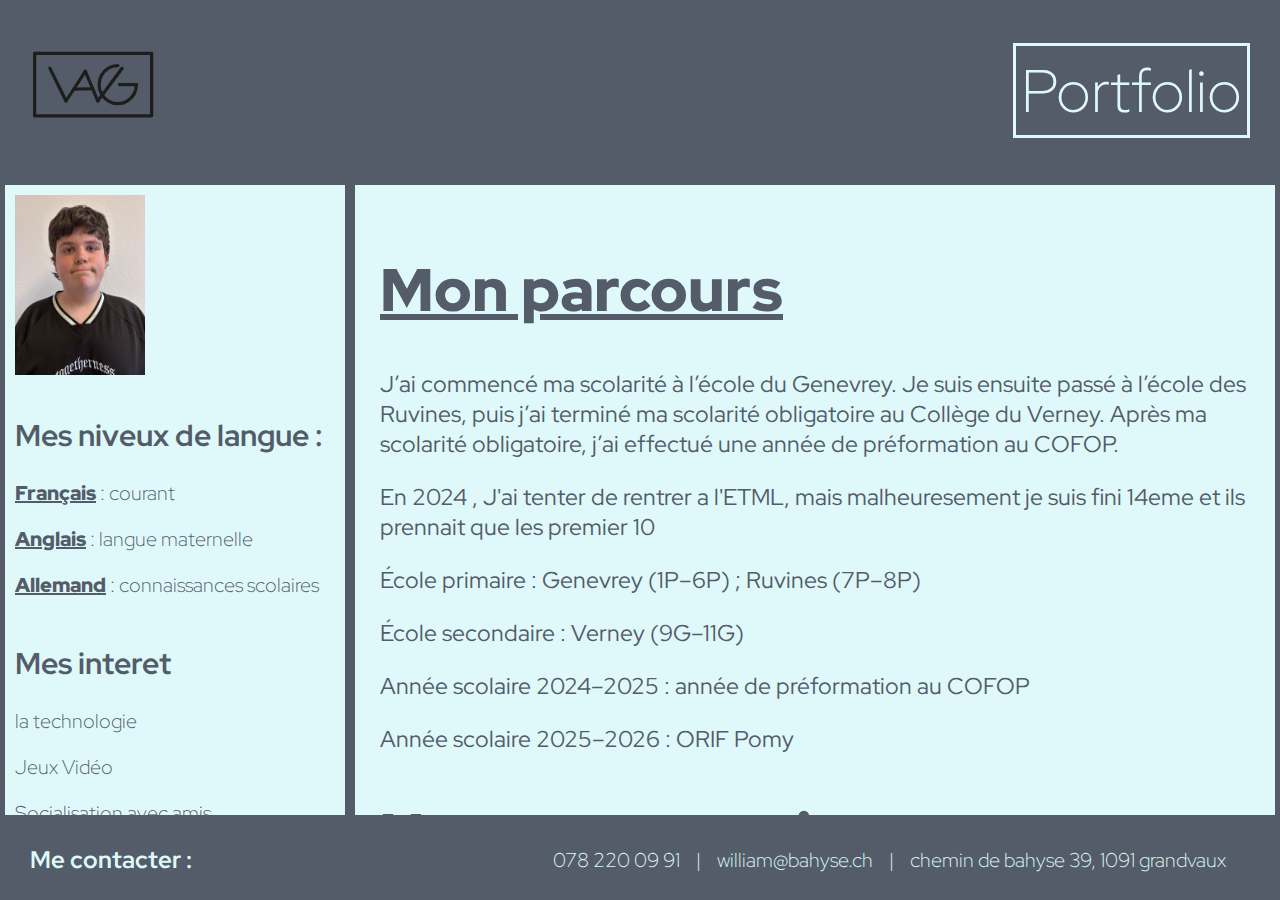
<file: index.html>
<!DOCTYPE html>
<html>

<head>
  <link rel="stylesheet" href="stylesheet.css">
  <title>Mon Portfolio</title>
  <link rel="preconnect" href="https://fonts.googleapis.com">
  <link rel="preconnect" href="https://fonts.gstatic.com" crossorigin>
  <link href="https://fonts.googleapis.com/css2?family=Red+Hat+Display:ital,wght@0,300..900;1,300..900&display=swap"
    rel="stylesheet">
  <meta property="og:title" content="William portfolio" />
  <meta proprety="og:type" content="curriculum.vitae" />
  <meta proprety="og:url" content="https://wgross.applications.ws/port.html" />
  <meta proprety="og:description" content="curriculum vitae de william gross" />
  <meta proprety="article:author" content="william gross" />
  <meta proprety="article:tag" content="CV" />
  <meta name="viewport" content="width=device-width, initial-scale=1.0">
</head>

<body>
  <header>
    <img src="logo.png" />
    <span>Portfolio</span>
  </header>
  <section>

    <nav>
      <div class="nav-main">
        <div class="portrait">
          <img src="picture.jpg" />
        </div>

        <div class="languages-level">
          <h2> Mes niveux de langue :</h2>
          <p><span> Français</span> : courant </p>
          <p><span>Anglais</span> : langue maternelle </p>
          <p><span>Allemand</span> : connaissances scolaires</p>
    
        </div>
      </div>

      <div class="nav-secondary interests">
        <h2> Mes interet</h2>
        <p>la technologie</p>
        <p>Jeux Vidéo</p>
        <p>Socialisation avec amis </p>


      </div>

    </nav>

    <article>
      <div class="flex-container">
        <h1>Mon parcours </h1>

        <p>J’ai commencé ma scolarité à l’école du Genevrey. Je suis ensuite passé à l’école des Ruvines, puis j’ai terminé ma scolarité obligatoire au Collège du Verney. Après ma scolarité obligatoire, j’ai effectué une année de préformation au COFOP. </p>
        <p>En 2024 , J'ai tenter de rentrer a l'ETML, mais malheuresement je suis fini 14eme et ils prennait que les premier 10</p>
        <p>École primaire : Genevrey (1P–6P) ; Ruvines (7P–8P)</p>
        <p>École secondaire : Verney (9G–11G)</p>
        <p>Année scolaire 2024–2025 : année de préformation au COFOP</p>
        <p>Année scolaire 2025–2026 : ORIF Pomy</p>
      
        <h1>Un peu sur moi</h1>
        <p>Je m’appelle William Alexander Gross. Je suis né le 10 mars 2009 à Tokyo.
Je suis d’origine irlandaise et je possède la double nationalité suisse et irlandaise.
Dans mon temps libre, je joue souvent aux jeux vidéo et je sors régulièrement avec mes amis le week-end.
Je suis aussi assez intéressé par le développement technologique.</p>
        <h1>Mes forces</h1>
        <p>Je suis quelqu’un de débrouillard et ponctuel.6+
Quand je trouve de l’intérêt dans ce que je fais, j’ai une bonne mémoire et un QI élevé.
Je me débrouille également bien en mathématiques.</p>
        <h1> Mes points d’attention</h1>
        <p>On m’a diagnostiqué un TDAH.
Pour me concentrer, j’ai besoin de diviser mes activités en plusieurs tâches successives d’environ 30 minutes. Cela m’aide à maintenir ma concentration tout au long de la journée.

J’ai aussi besoin d’un peu de temps pour m’ouvrir aux personnes avec qui je travaille.
Je suis plus à l’aise pour travailler en petits groupes. </p>
       
        <h1>Mes niveux scolaires</h1>
        <p>Français : niveaux 1</p>
        <p>Maths : niveaux 1</p>
        <p>Allemand : niveaux 1 </p>
        <h1>Mes references</h1>

      </div>

    </article>

  </section>
  <footer>
    <h3> Me contacter :</h3>
    <p>
      <span> 078 220 09 91</span>
      <span>william@bahyse.ch</span>
      <span>chemin de bahyse 39, 1091 grandvaux</span>
    </p>

  </footer>
</body>

</html>
</file>
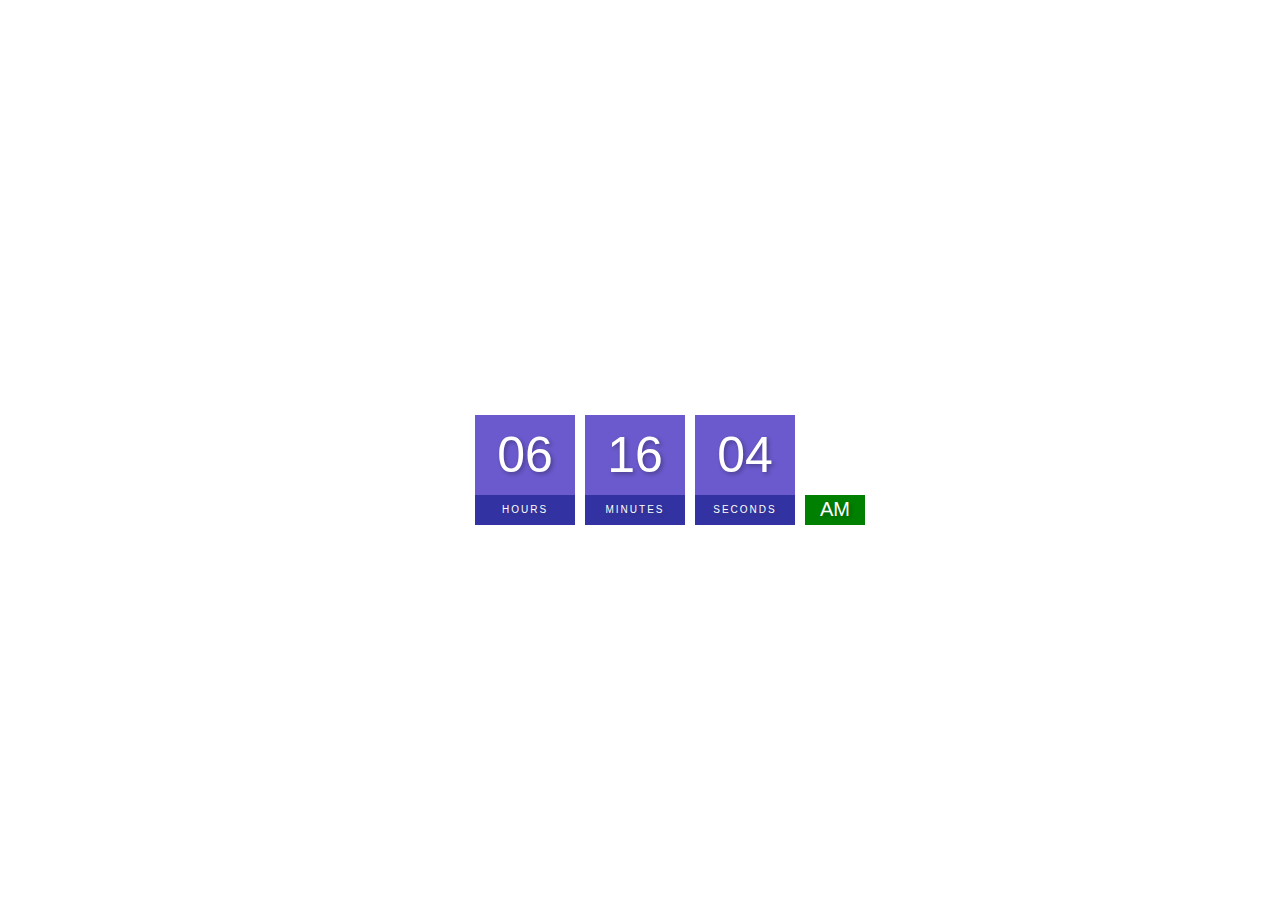
<file: JS PROj/CLOCK/index.html>
<!DOCTYPE html>
<html lang="en">
<head>
<meta charset="utf-8"/>
<meta http-equiv="X-UA-Compatible" content="IE=edge"/>
<meta name="viewport" content="width=device-width, initial-scale=1.0" />
<title>Digital Clock</title>
<link rel="stylesheet" href="style.css"/>
</head>
<body>
    <h2>Digital Clock</h2>
<div class="clock">
<div>
<span id="hour">00</span>
<span class="text">Hours</span>

</div>
<div>
    <span id="minutes">00</span>
    <span class="text">Minutes</span>
</div>
<div>
    <span id="seconds">00</span>
    <span class="text">Seconds</span>
</div>
<div>
    <span id="ampm">AM</span>
</div>
</div>
<script src="index.js"></script>
</body>
</html>
</file>
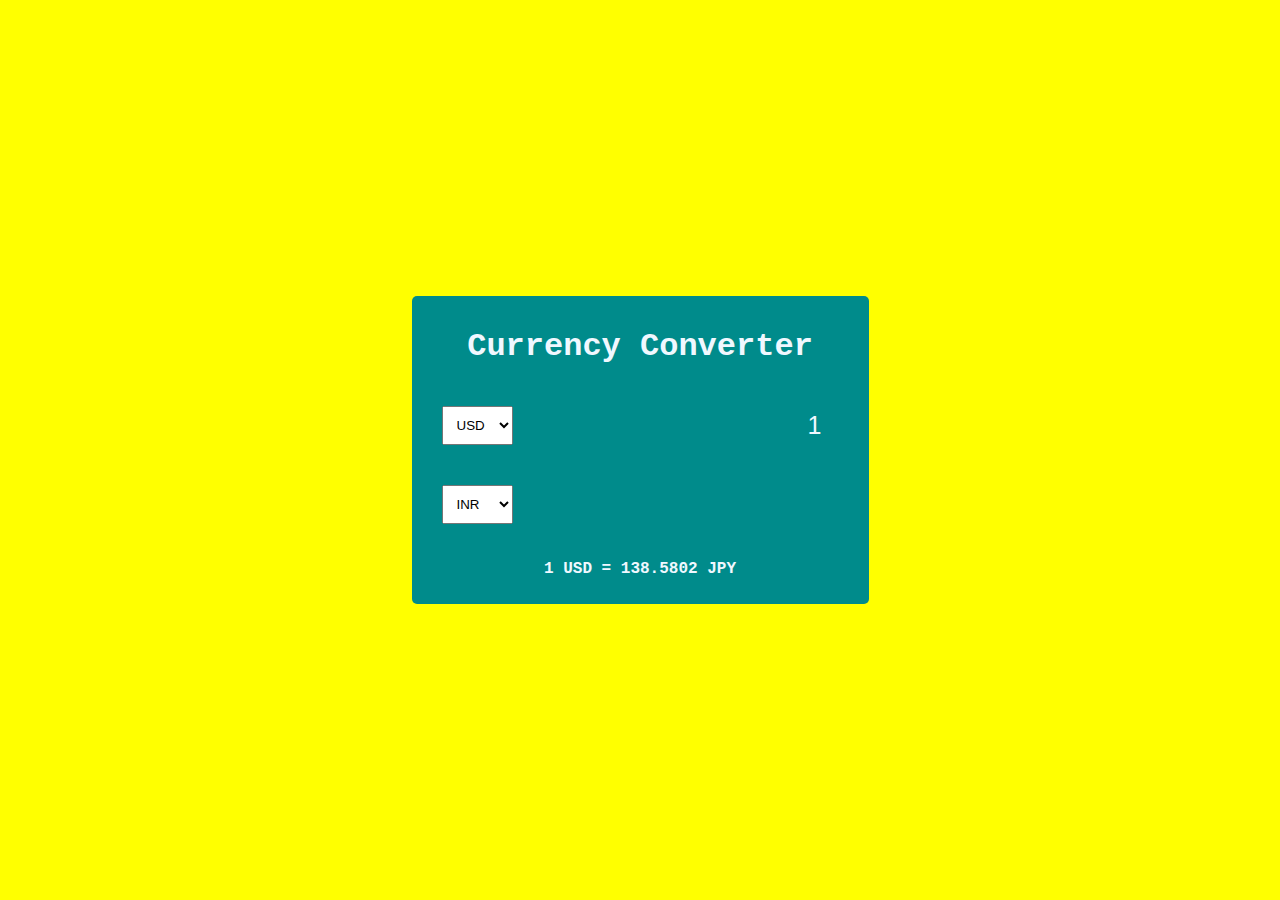
<file: JS PROj/currency/index.html>
<!DOCTYPE html>
<html lang="en">
<head>
    <meta charset="UTF-8">
    <meta http-equiv="X-UA-Compatible" content="IE=edge">
    <meta name="viewport" content="width=device-width, initial-scale=1.0">
    <title>Currency Converter</title>
    <link rel="stylesheet" href="style.css">
</head>
<body>
    <div class="container">
        <h1>Currency Converter</h1>
        <div class="currency-container">
            <select id="currency-first">
                <option value="AUD">AUD</option>
                <option value="CAD">CAD</option>
                <option value="EUR">EUR</option>
                <option value="GBP">GBP</option>
                <option value="INR">INR</option>
                <option value="JPY">JPY</option>
                <option value="USD" selected>USD</option>
            </select>
            <input type="number" id="worth-first" value="1" min="0">
        </div>
        <div class="currency-container">
            <select id="currency-second">
                <option value="AUD">AUD</option>
                <option value="CAD">CAD</option>
                <option value="EUR">EUR</option>
                <option value="GBP">GBP</option>
                <option value="INR" selected>INR</option>
                <option value="JPY">JPY</option>
                <option value="USD">USD</option>
            </select>
            <input type="number" id="worth-second"  disabled>
        </div>
        <p class="exchange-rate" id="exchange-rate">1 USD = 138.5802 JPY</p>
    </div>
    <script src="index.js"></script>
</body>
</html>
</file>
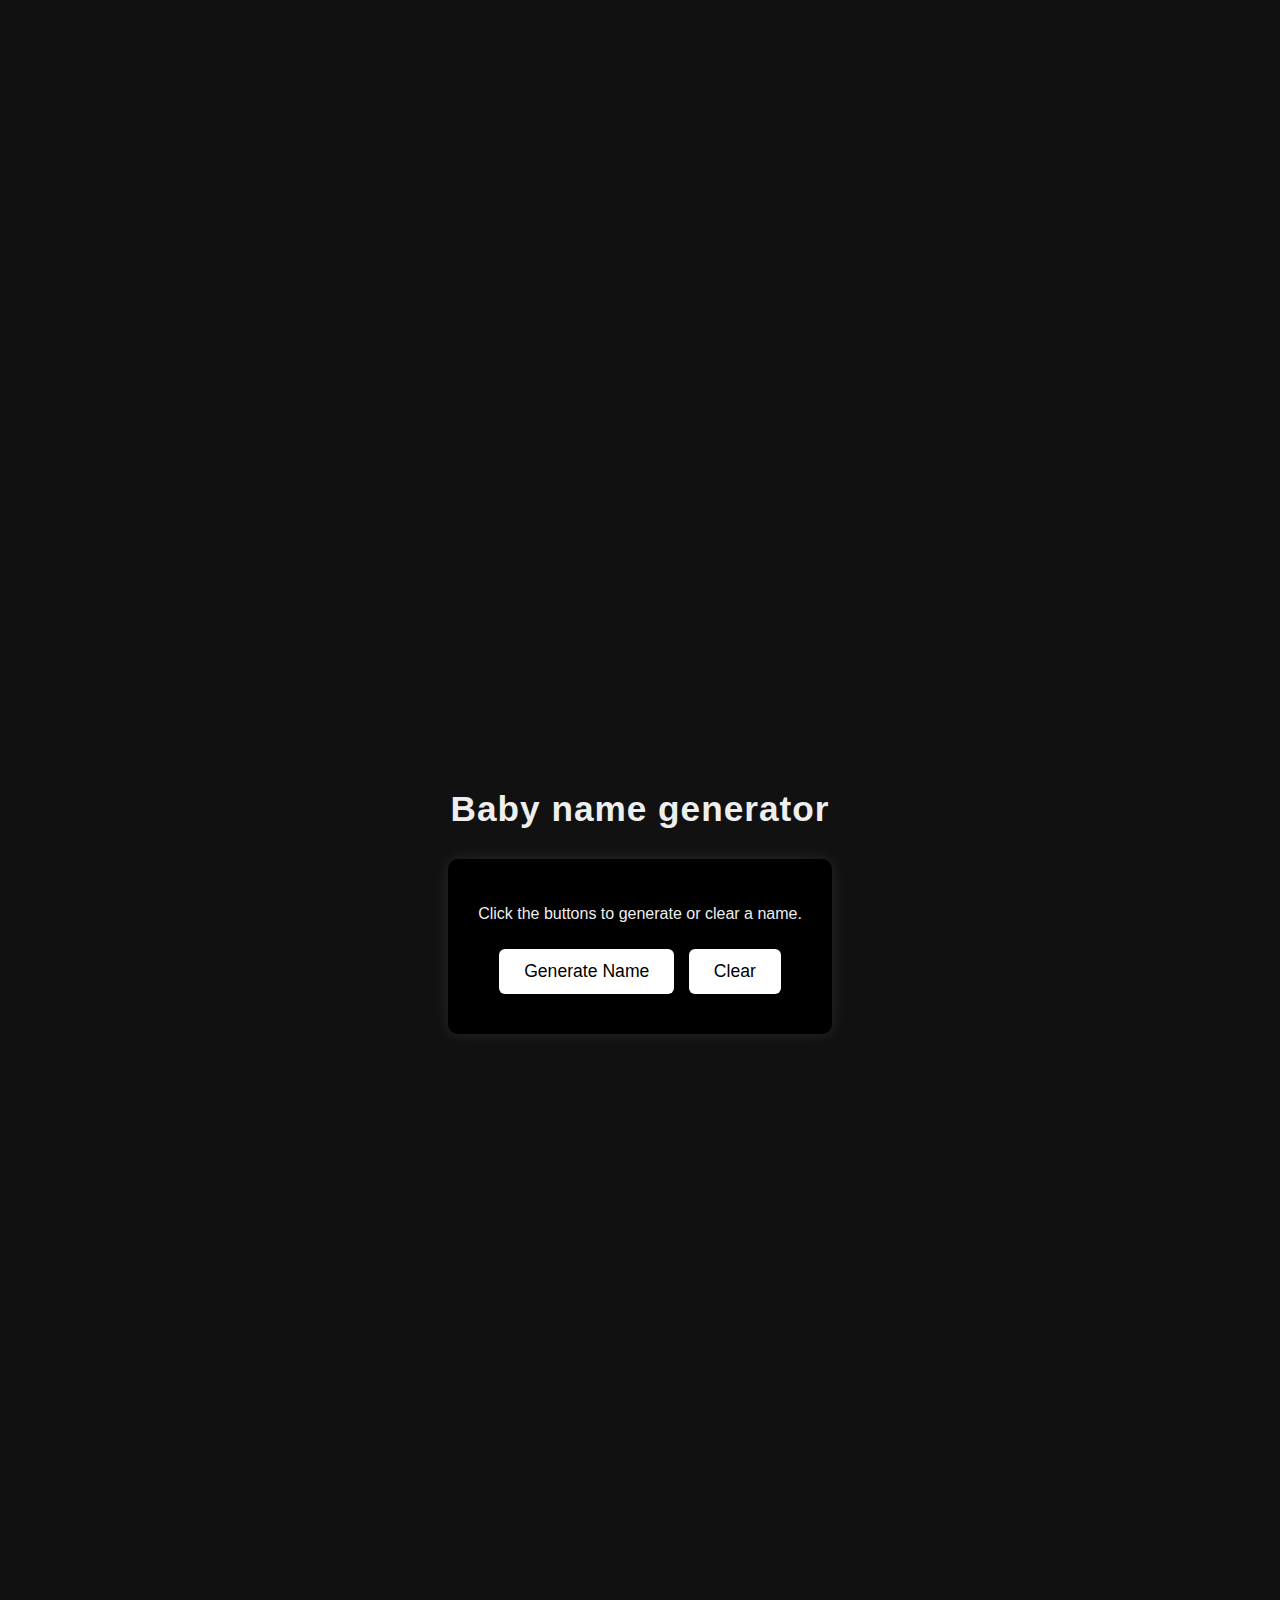
<file: JS PROj/From.scratch/index.html>
<!DOCTYPE html>
<html lang="en">
    <head>
<link rel="stylesheet" href="style.css">
    </head>
    <body>
<h1>Baby name generator</h1>
 <div class="generator-box">
    <p>Click the buttons to generate or clear a name.</p>
    <button id="generate-btn">Generate Name</button>
    <button id="clear-btn">Clear</button>
    <div id="Name"></div>
 </div>
 <script src="index.js"></script>
    </body>

</html>
</file>
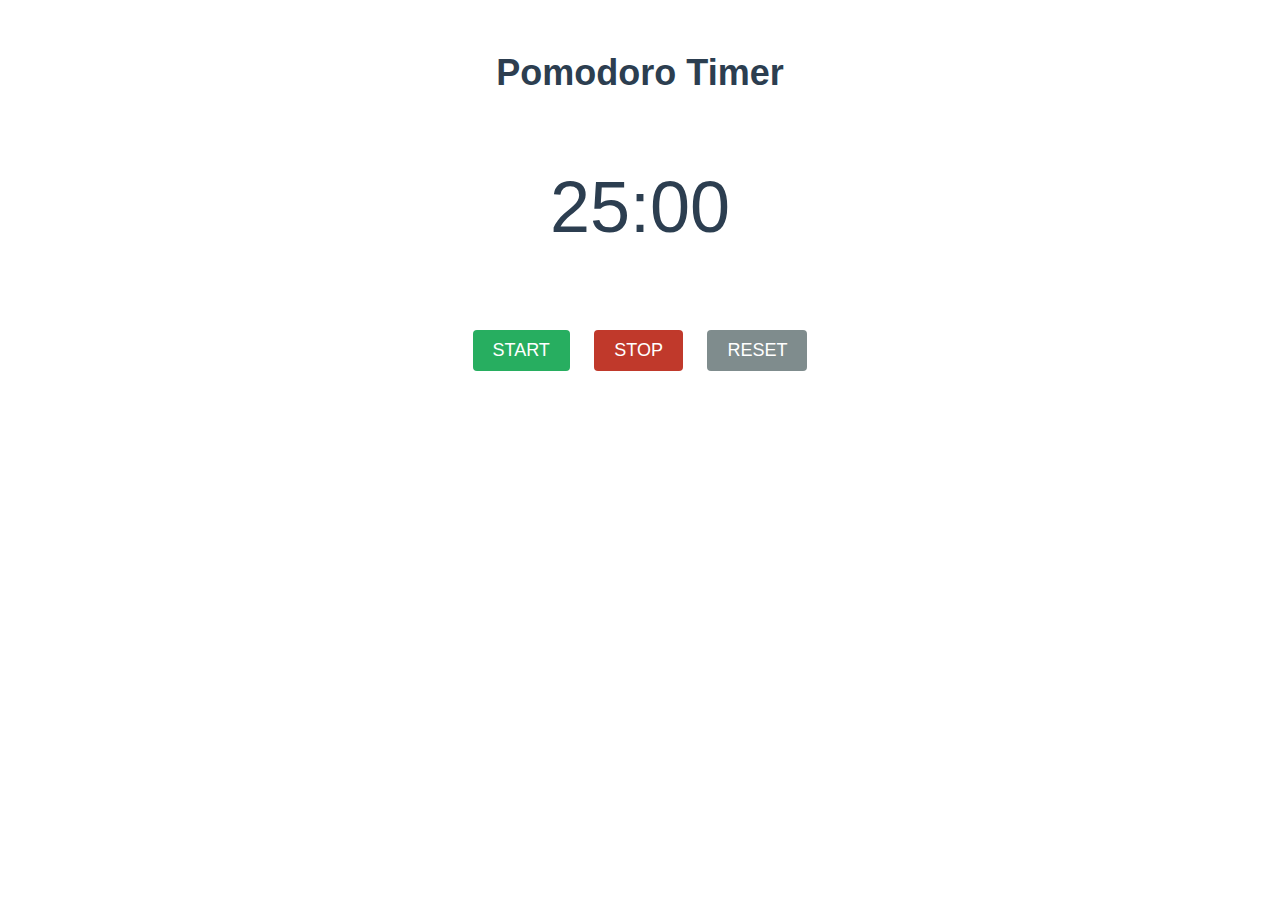
<file: JS PROj/pomodoro/index.html>
<!DOCTYPE html>
<html>
    <head>
<meta charset="UTF-8">
<meta http-equiv="X-UA-Compatible" content="IE=edge">
<meta name="viewport" content="width=device-width, initial-scale=1.0">
<title>Pomodoro Timer</title>
<link rel="stylesheet" href="style.css">
</head>
<body>
    <div class="container">
<h1 class="title">Pomodoro Timer</h1>
<p class="timer" id="timer">25:00</p>
<div clas="button wrapper">
    <button id="start">start</button>
    <button id ="stop">stop</button>
    <button id ="reset">reset</button>
</div>
    </div>
    <script src="index.js"></script>
</body>
</html>
</file>
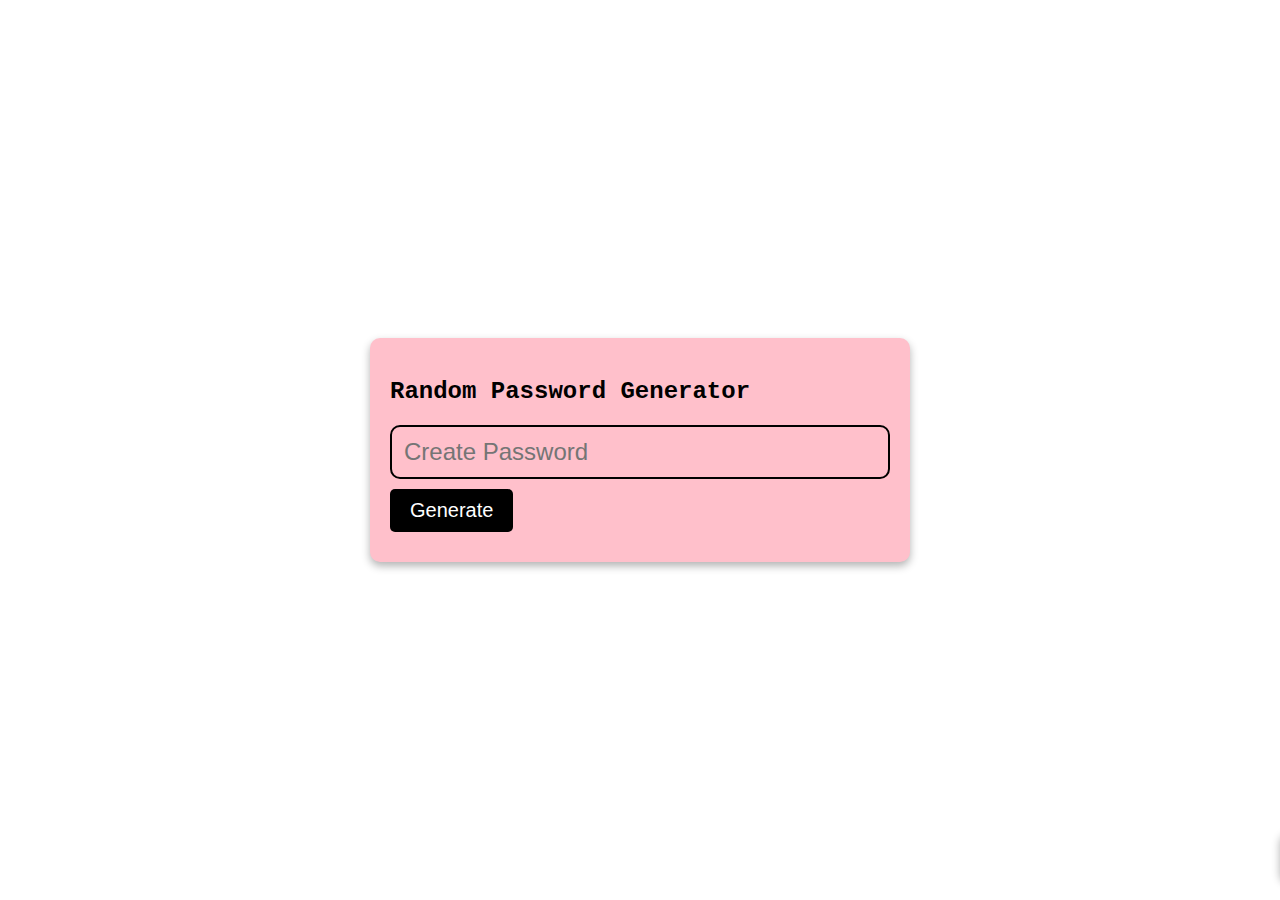
<file: JS PROj/rdm-psw/index.html>
<!DOCTYPE html>
<html lang="en">
  <head>
    <meta charset="UTF-8" />
    <meta http-equiv="X-UA-Compatible" content="IE=edge" />
    <meta name="viewport" content="width=device-width, initial-scale=1.0" />
    <title>Random Password Generator</title>
    <link
      rel="stylesheet"
      href="https://cdnjs.cloudflare.com/ajax/libs/font-awesome/6.0.0-beta3/css/all.min.css"
      integrity="sha512-Fo3rlrZj/k7ujTnHg4CGR2D7kSs0v4LLanw2qksYuRlEzO+tcaEPQogQ0KaoGN26/zrn20ImR1DfuLWnOo7aBA=="
      crossorigin="anonymous"
      referrerpolicy="no-referrer"
    />
    <link rel="stylesheet" href="style.css" />
  </head>
  <body>
    <div class="password-container">
      <h2>Random Password Generator</h2>
      <div class="input-container">
        <input
          type="text"
          id="input"
          class="input"
          placeholder="Create Password"
          readonly
        />
        <i class="far fa-copy fa-2x"></i>
      </div>
      <button class="btn">Generate</button>
    </div>
    <div class="alert-container active">Password Copied</div>
    <script src="index.js"></script>
  </body>
</html>
</file>
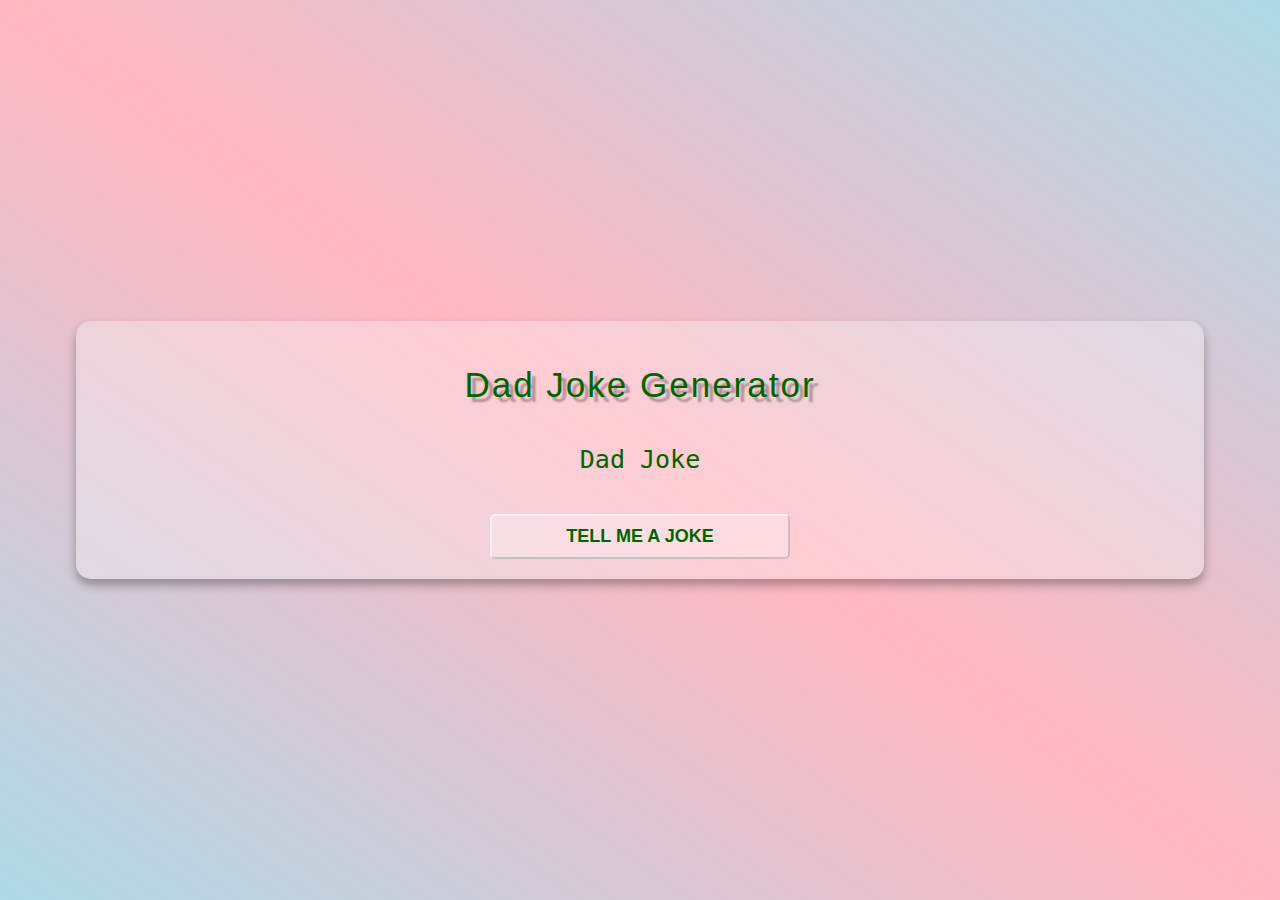
<file: JS PROj/rdm/index.html>
<!DOCTYPE html>
<html lang="en">
<head>
    <meta charset="UTF-8">
    <meta http-equiv="X-UA-Compatible" content="IE=edge">
    <meta name="viewport" content="width=device-width, initial-scale=1.0">
    <title>Dad Jokes Generator</title>
    <link rel="stylesheet" href="style.css">
</head>
<body>
    <div class="container">
        <h1 class="heading">Dad Joke Generator</h1>
        <p class="joke" id="joke">Dad Joke</p>
        <button class="btn" id="btn">Tell me a joke</button>
    </div>
    <script src="index.js"></script>
</body>
</html>
</file>
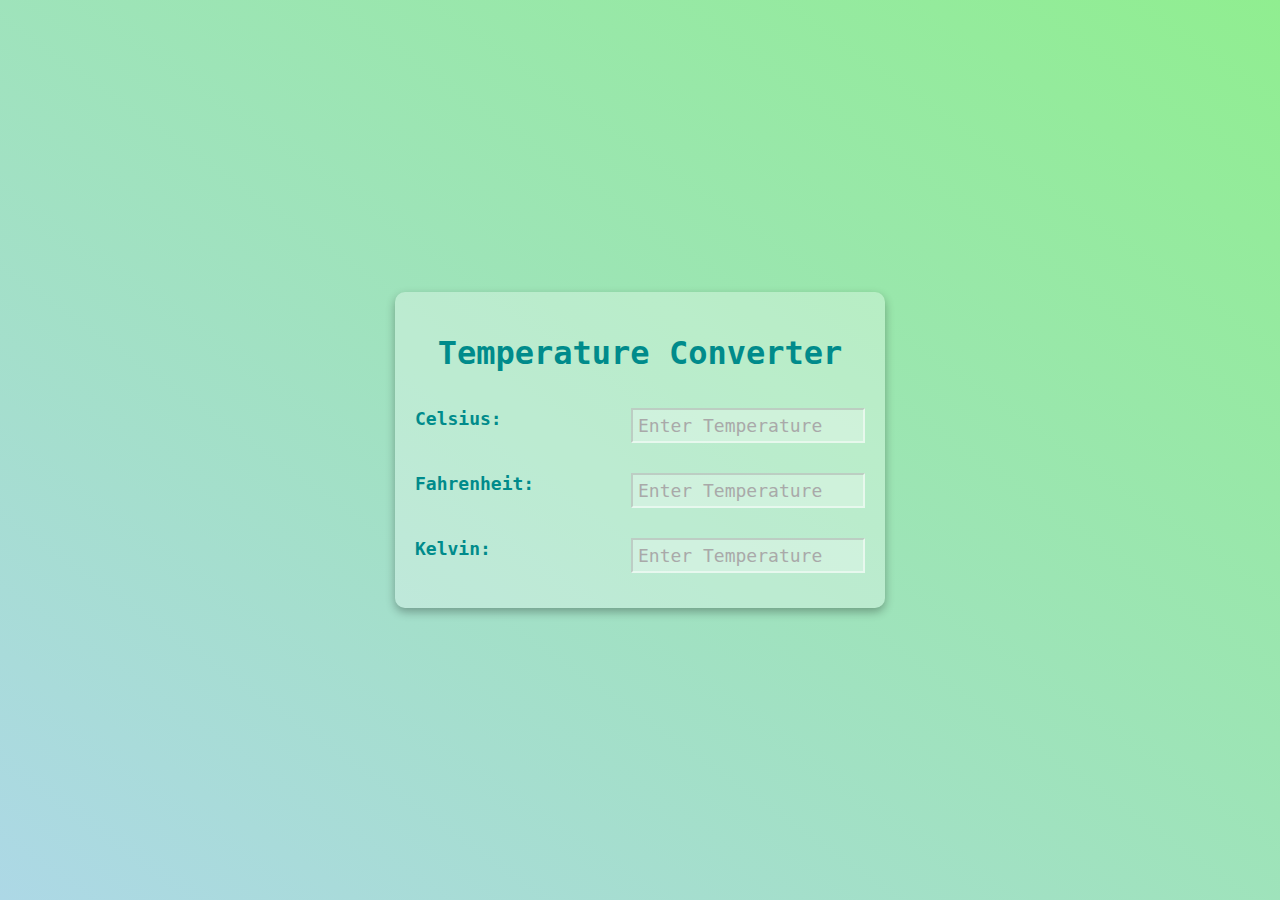
<file: JS PROj/temp/index.html>
<!DOCTYPE html>
<html lang="en">
  <head>
    <meta charset="UTF-8" />
    <meta http-equiv="X-UA-Compatible" content="IE=edge" />
    <meta name="viewport" content="width=device-width, initial-scale=1.0" />
    <title>Temperature Converter</title>
    <link rel="stylesheet" href="style.css" />
  </head>
  <body>
    <div class="container">
      <h1 class="heading">Temperature Converter</h1>
      <div class="temp-container">
        <label for="celsius">Celsius:</label>
        <input
          onchange="computeTemp(event)"
          type="number"
          name="celsius"
          id="celsius"
          placeholder="Enter Temperature"
          class="input"
        />
      </div>
      <div class="temp-container">
        <label for="fahrenheit">Fahrenheit:</label>
        <input
          onchange="computeTemp(event)"
          type="number"
          name="fahrenheit"
          id="fahrenheit"
          placeholder="Enter Temperature"
          class="input"
        />
      </div>
      <div class="temp-container">
        <label for="kelvin">Kelvin:</label>
        <input
          onchange="computeTemp(event)"
          type="number"
          name="kelvin"
          id="kelvin"
          placeholder="Enter Temperature"
          class="input"
        />
      </div>
    </div>
    <script src="index.js"></script>
  </body>
</html>
</file>
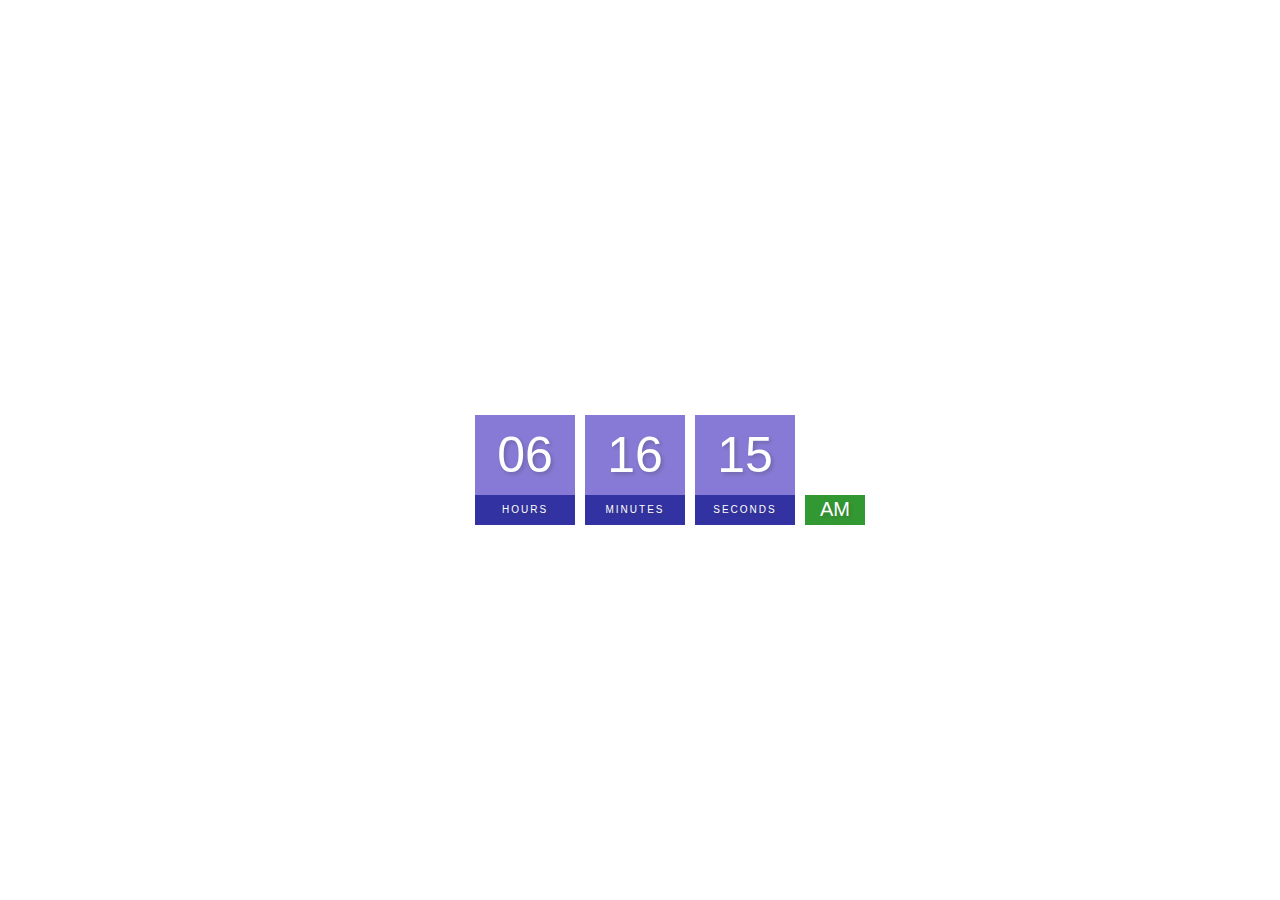
<file: JS PROj/CLOCK/test clock/index.html>
<!DOCTYPE html>
<html lang="en">
  <head>
    <meta charset="UTF-8" />
    <meta http-equiv="X-UA-Compatible" content="IE=edge" />
    <meta name="viewport" content="width=device-width, initial-scale=1.0" />
    <title>Digital Clock</title>
    <link rel="stylesheet" href="style.css" />
  </head>
  <body>
    <h2>Digital Clock</h2>
    <div class="clock">
      <div>
        <span id="hour">00</span>
        <span class="text">Hours</span>
      </div>
      <div>
        <span id="minutes">00</span>
        <span class="text">Minutes</span>
      </div>
      <div>
        <span id="seconds">00</span>
        <span class="text">Seconds</span>
      </div>
      <div>
        <span id="ampm">AM</span>
      </div>
    </div>
    <script src="index.js"></script>
  </body>
</html>
</file>
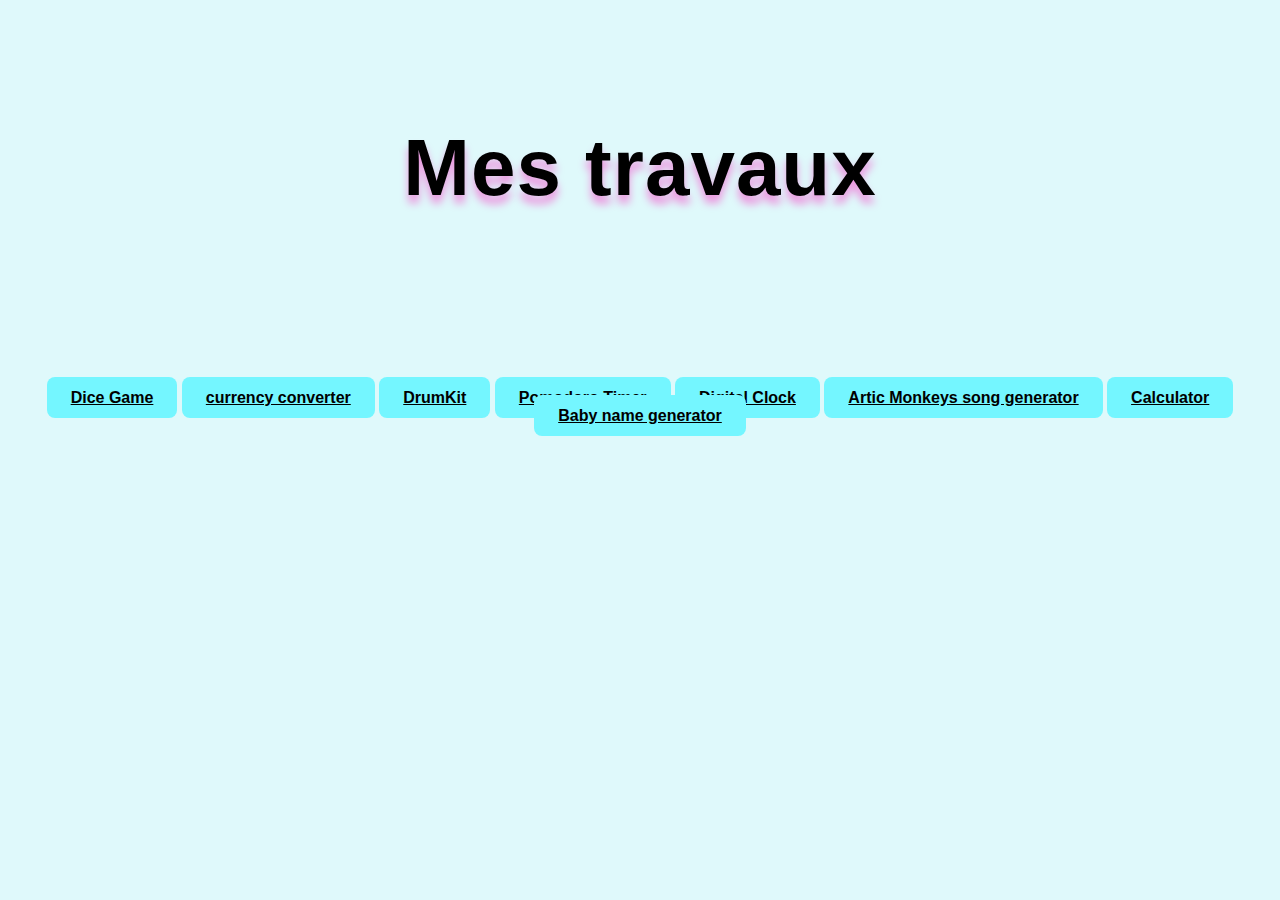
<file: JS PROj/MyWork.html>
<!DOCTYPE html>
<html>
    <head>
        <link rel="stylesheet" href="style23.css">     
    </head>
<body>
    <h1>Mes travaux</h1>
    <a href="Dice/Dice.html">Dice Game</a>
    <a href="currency/index.html">currency converter</a>
    <a href="Drum/drum.html">DrumKit</a>
    <a href="pomodoro/index.html">Pomodoro Timer</a>
    <a href="CLOCK/index.html">Digital Clock</a>
    <a href="AM/ArticMonkeys.html">Artic Monkeys song generator</a>
    <a href="Calc/java.html">Calculator</a>
    
    <a href="From.scratch/index.html">Baby name generator</a>
    
</body>

</html>
</file>
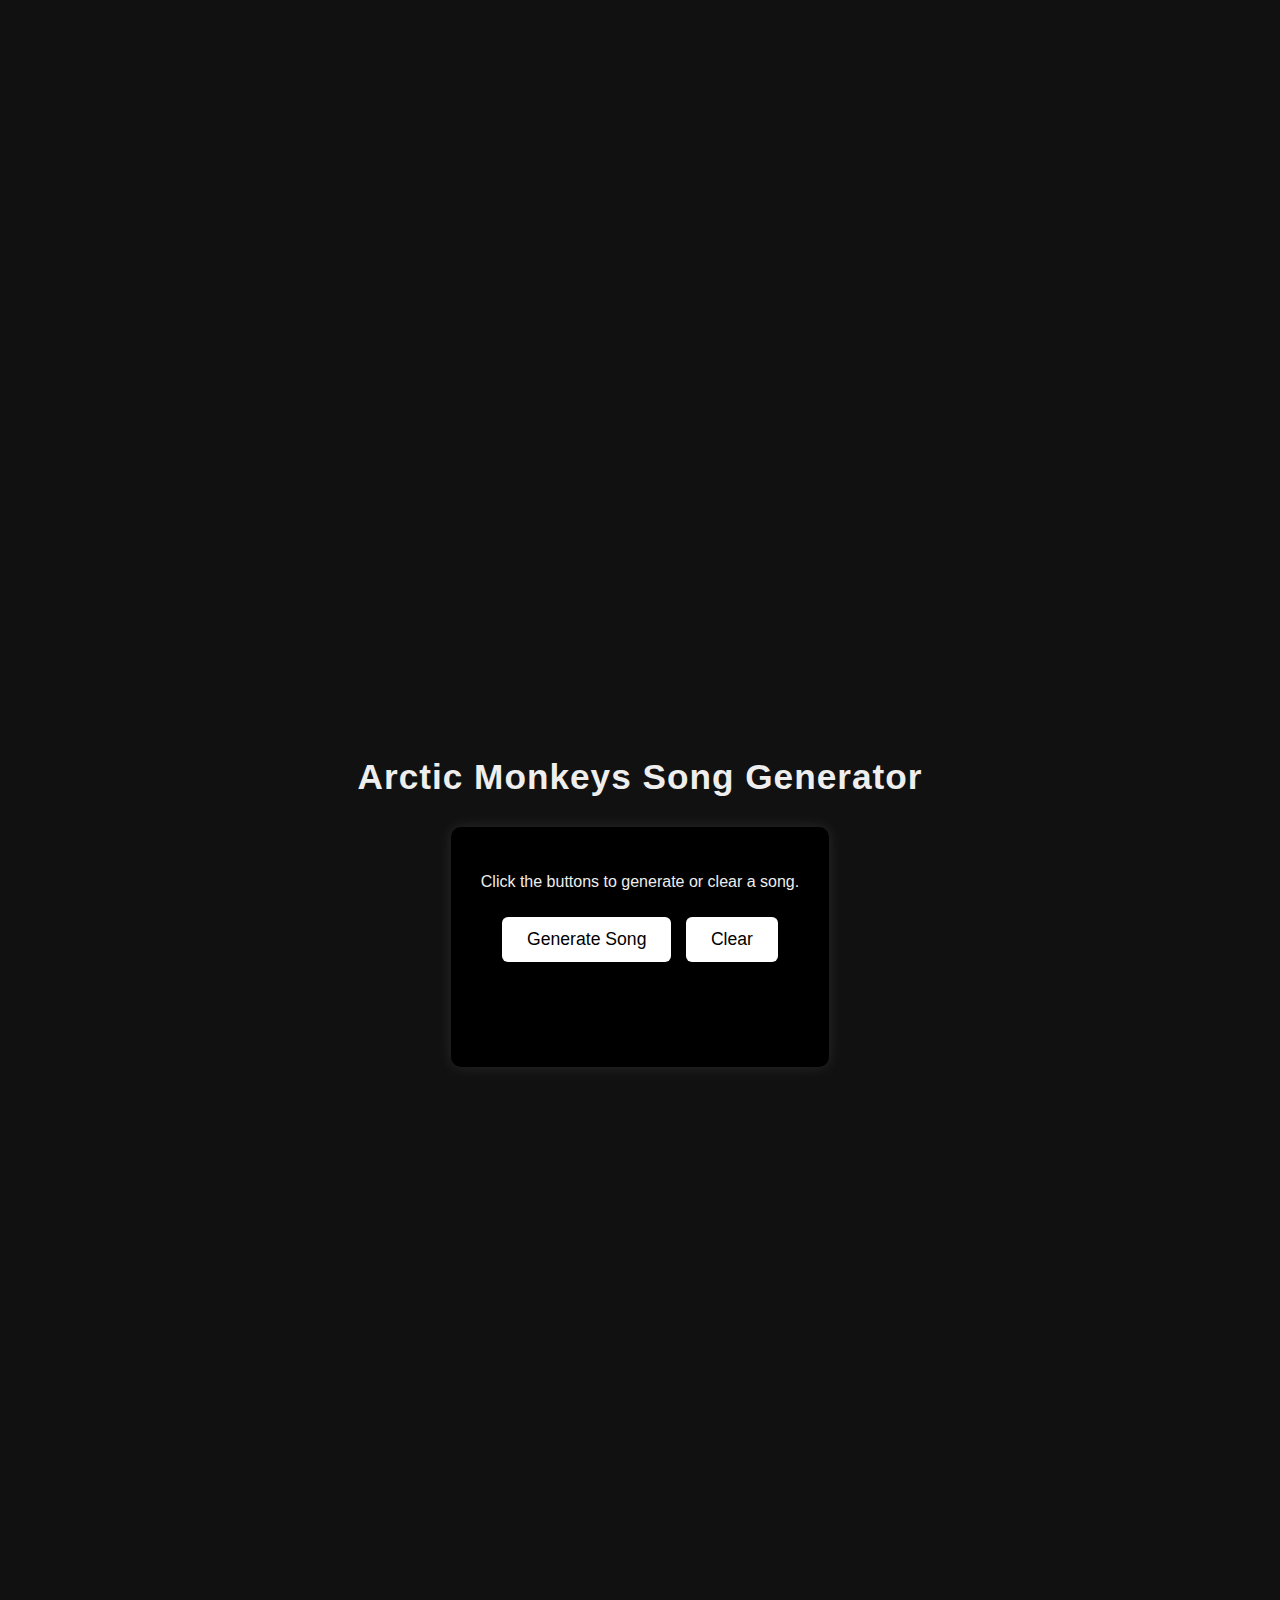
<file: JS PROj/AM/ArticMonkeys.html>
<!DOCTYPE html>
<html lang="en">
<head>
  <meta charset="UTF-8" />
  <meta name="viewport" content="width=device-width, initial-scale=1.0" />
  <title>Arctic Monkeys Song Generator</title>
  <link rel="stylesheet" href="style.css" />
</head>
<body>
  <h1> Arctic Monkeys Song Generator</h1>

  <div class="generator-box">
    <p>Click the buttons to generate or clear a song.</p>
    <button id="generate-btn">Generate Song</button>
    <button id="clear-btn">Clear</button>
  
    <div id="song"></div>
  </div>

  <script src="AM.js"></script>
</body>
</html>
</file>
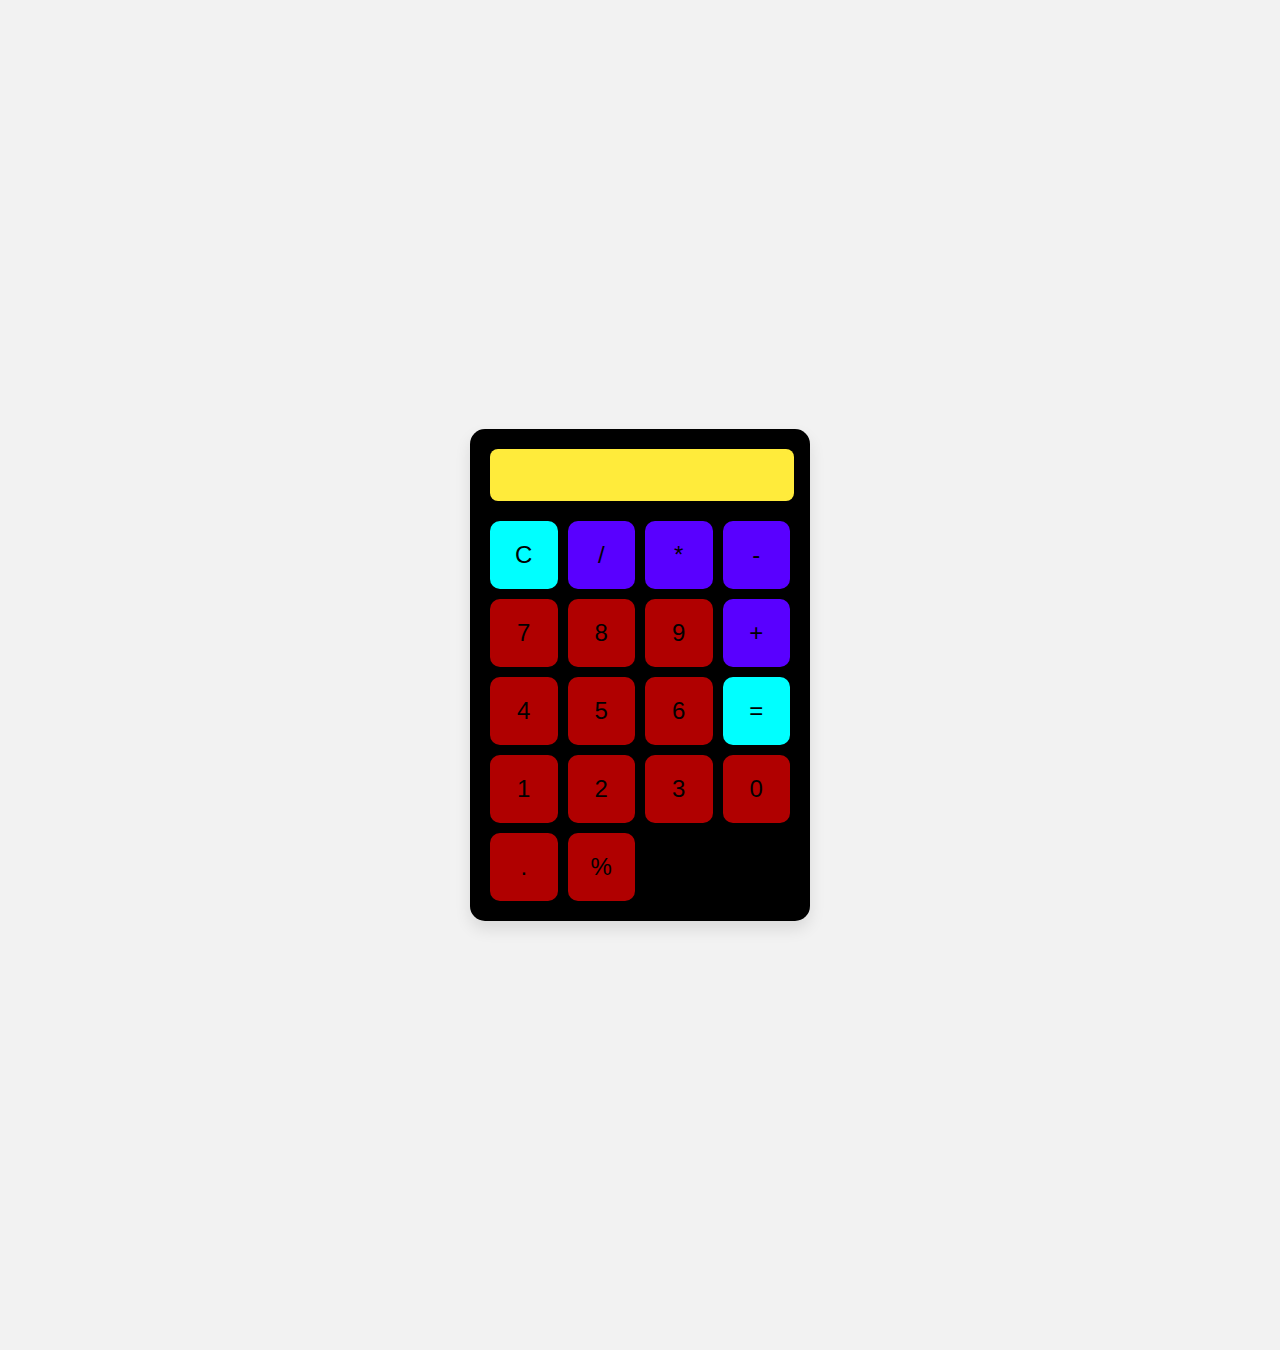
<file: JS PROj/Calc/java.html>
<!DOCTYPE html>
<html>
<head>
    <link rel="stylesheet" href="style.css">
    <meta charset="utf-8">
</head>

<body>
    
    <div class="calculator">
        <input type="text" id="display" class="display" disabled>
        <div class="buttons">
          <button class="button clear" onclick="clearDisplay()">C</button>
          <button class="button operator" onclick="appendOperation('/')">/</button>
          <button class="button operator" onclick="appendOperation('*')">*</button>
          <button class="button operator" onclick="appendOperation('-')">-</button>

          <button class="button" onclick="appendNumber('7')">7</button>
          <button class="button" onclick="appendNumber('8')">8</button>
          <button class="button" onclick="appendNumber('9')">9</button>
          <button class="button operator"  onclick="appendOperation('+')">+</button>

          <button class="button" onclick="appendNumber('4')">4</button>
          <button class="button" onclick="appendNumber('5')">5</button>
          <button class="button" onclick="appendNumber('6')">6</button>
          <button class="button equal" onclick="calculate()">=</button>

          <button class="button" onclick="appendNumber('1')">1</button>
          <button class="button" onclick="appendNumber('2')">2</button>
          <button class="button" onclick="appendNumber('3')">3</button>
          <button class="button" onclick="appendNumber('0')">0</button>
          <button class="button" onclick="appendNumber('.')">.</button>
          <button class="button" onclick="appendNumber('%')">%</button>

        </div>
    </div>
       <script>
        let currentInput = '';
        let currentOperation = '';
        let previousInput = '';

        function appendNumber(number) {
            currentInput += number;
            document.getElementById('display').value = `${previousInput} ${currentOperation} ${currentInput}`;
        }
        function appendOperation(operation){
            if (currentInput === '') return;
            if (previousInput !=='') {
                calculate();
        }
        currentOperation = operation ;
        previousInput = currentInput ;
        currentInput  = '';
        document.getElementById('display').value = `${previousInput} ${currentOperation}`;
    }
    function calculate(){
        if (previousInput === '' || currentInput === '') return;
        let result;
        let prev = parseFloat(previousInput);
        let current = parseFloat( currentInput);
        
        switch (currentOperation) {
            case '+' :
                result = prev + current;
                  if (result === 67){
            alert("is blud einstein");
          }
                break;
                case '-':
                    result = prev + current;
                  if (result === 67){
            alert("is blud einstein");
          }
                    result = prev - current;
                    break;
                case '*':
                    result = prev + current;
                  if (result === 67){
            alert("is blud einstein");
          }
                   result =  prev * current;
                   break;
                case '/':
                    result = prev + current;
                  if (result === 67){
            alert("is blud einstein");
          }
                    if (current === 0){
                        alert("Cannot divide by Zero");
                        return;
                    } 
            result = prev / current ;
            break ;
            default:
                return;
            }
    
currentInput = result.toString();
currentOperation = '';
previousInput = '';
document.getElementById('display').value = currentInput;
}
function clearDisplay(){
currentInput = '';
previousInput = '';
currentOperation = '';
document.getElementById('display').value = currentInput;
}

       </script>
</body>
</html>
</file>
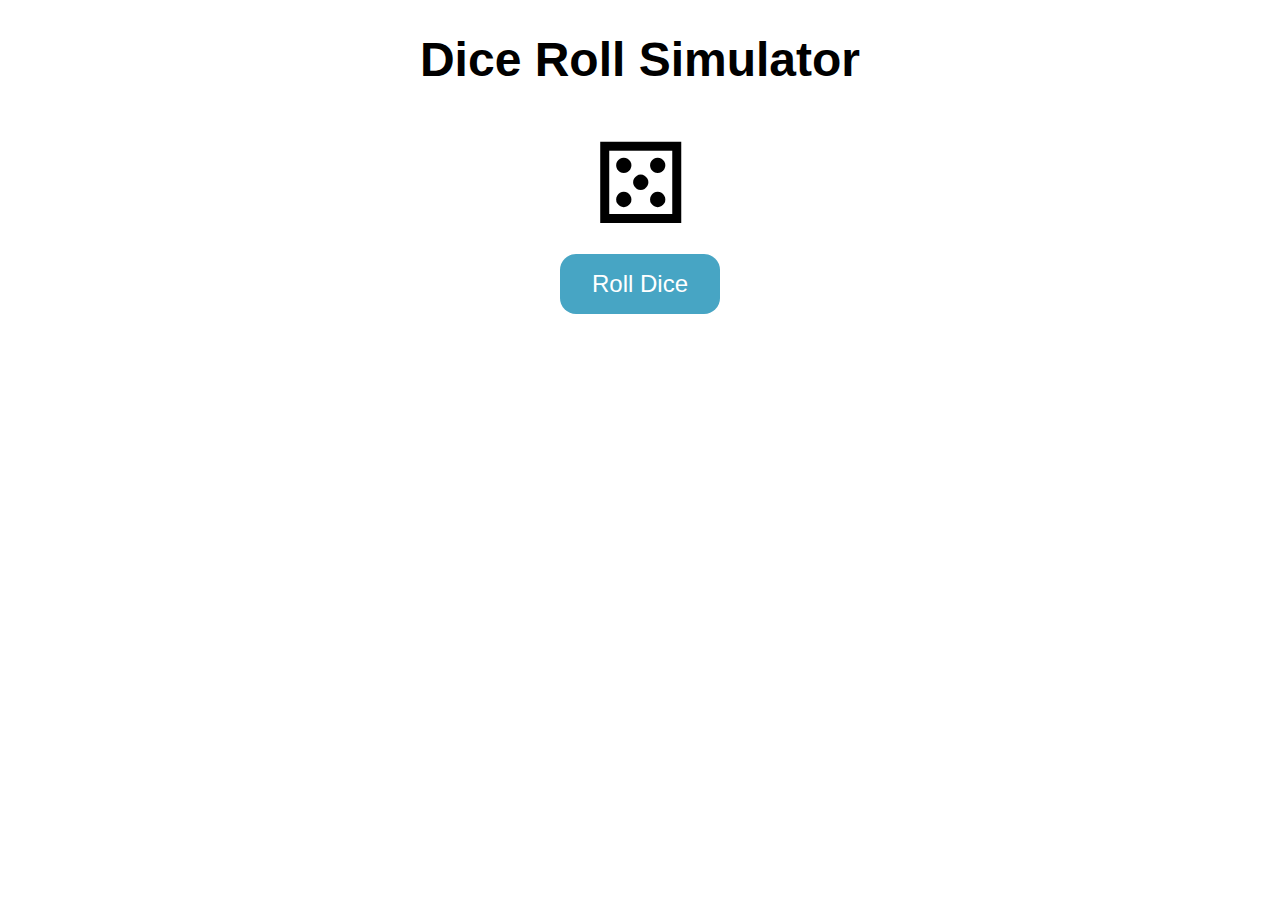
<file: JS PROj/Dice/Dice.html>
<!DOCTYPE html>
<html>
    <head>
         <meta charset="UTF-8" />
    <meta http-equiv="X-UA-Compatible" content="IE=edge" />
    <meta name="viewport" content="width=device-width, initial-scale=1.0" />
    <title>Dice Roll Simulator</title>
    <link rel="stylesheet" href="style.css" />   
    </head>
    <body>
<h1>Dice Roll Simulator</h1>
    <div class="dice" id="dice">&#9860;</div>
    <button id="roll-button">Roll Dice</button>
    <ul id="roll-history">
    </ul>
    <script src="Dice.js"></script>
</body>
</html>
</file>
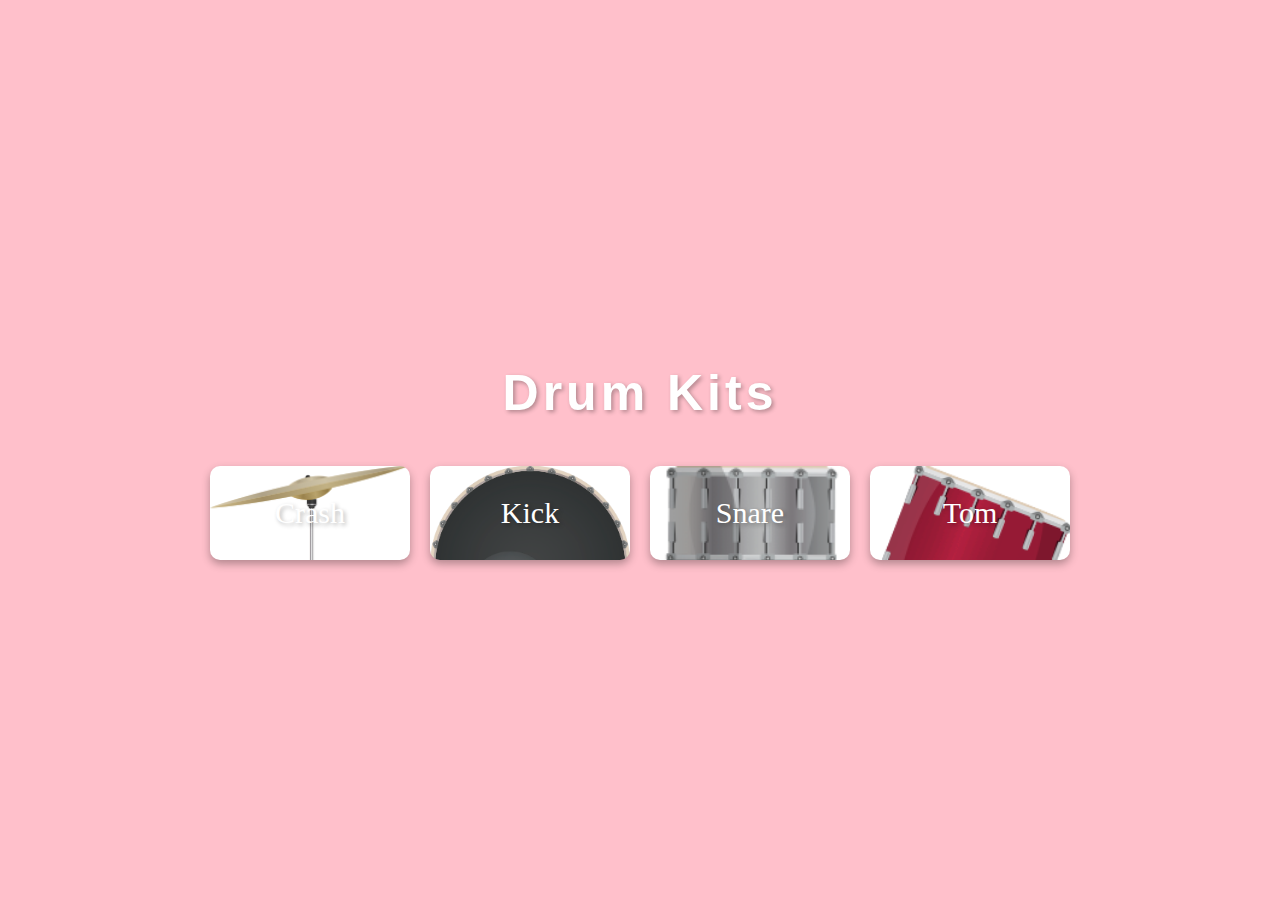
<file: JS PROj/Drum/drum.html>
<!DOCTYPE html>
<html lang="en">
  <head>
    <meta charset="UTF-8" />
    <meta http-equiv="X-UA-Compatible" content="IE=edge" />
    <meta name="viewport" content="width=device-width, initial-scale=1.0" />
    <title>Drum Kits</title>
    <link
      rel="stylesheet"
      href="https://cdnjs.cloudflare.com/ajax/libs/font-awesome/6.0.0-beta2/css/all.min.css"
      integrity="sha512-YWzhKL2whUzgiheMoBFwW8CKV4qpHQAEuvilg9FAn5VJUDwKZZxkJNuGM4XkWuk94WCrrwslk8yWNGmY1EduTA=="
      crossorigin="anonymous"
      referrerpolicy="no-referrer"
    />
    <link rel="stylesheet" href="style.css" />
  </head>
  <body>
    <h1>Drum Kits <i class="fas fa-drum"></i></h1>
    <div class="container"></div>
    <script src="drum.js"></script>
  </body>
</html>
</file>
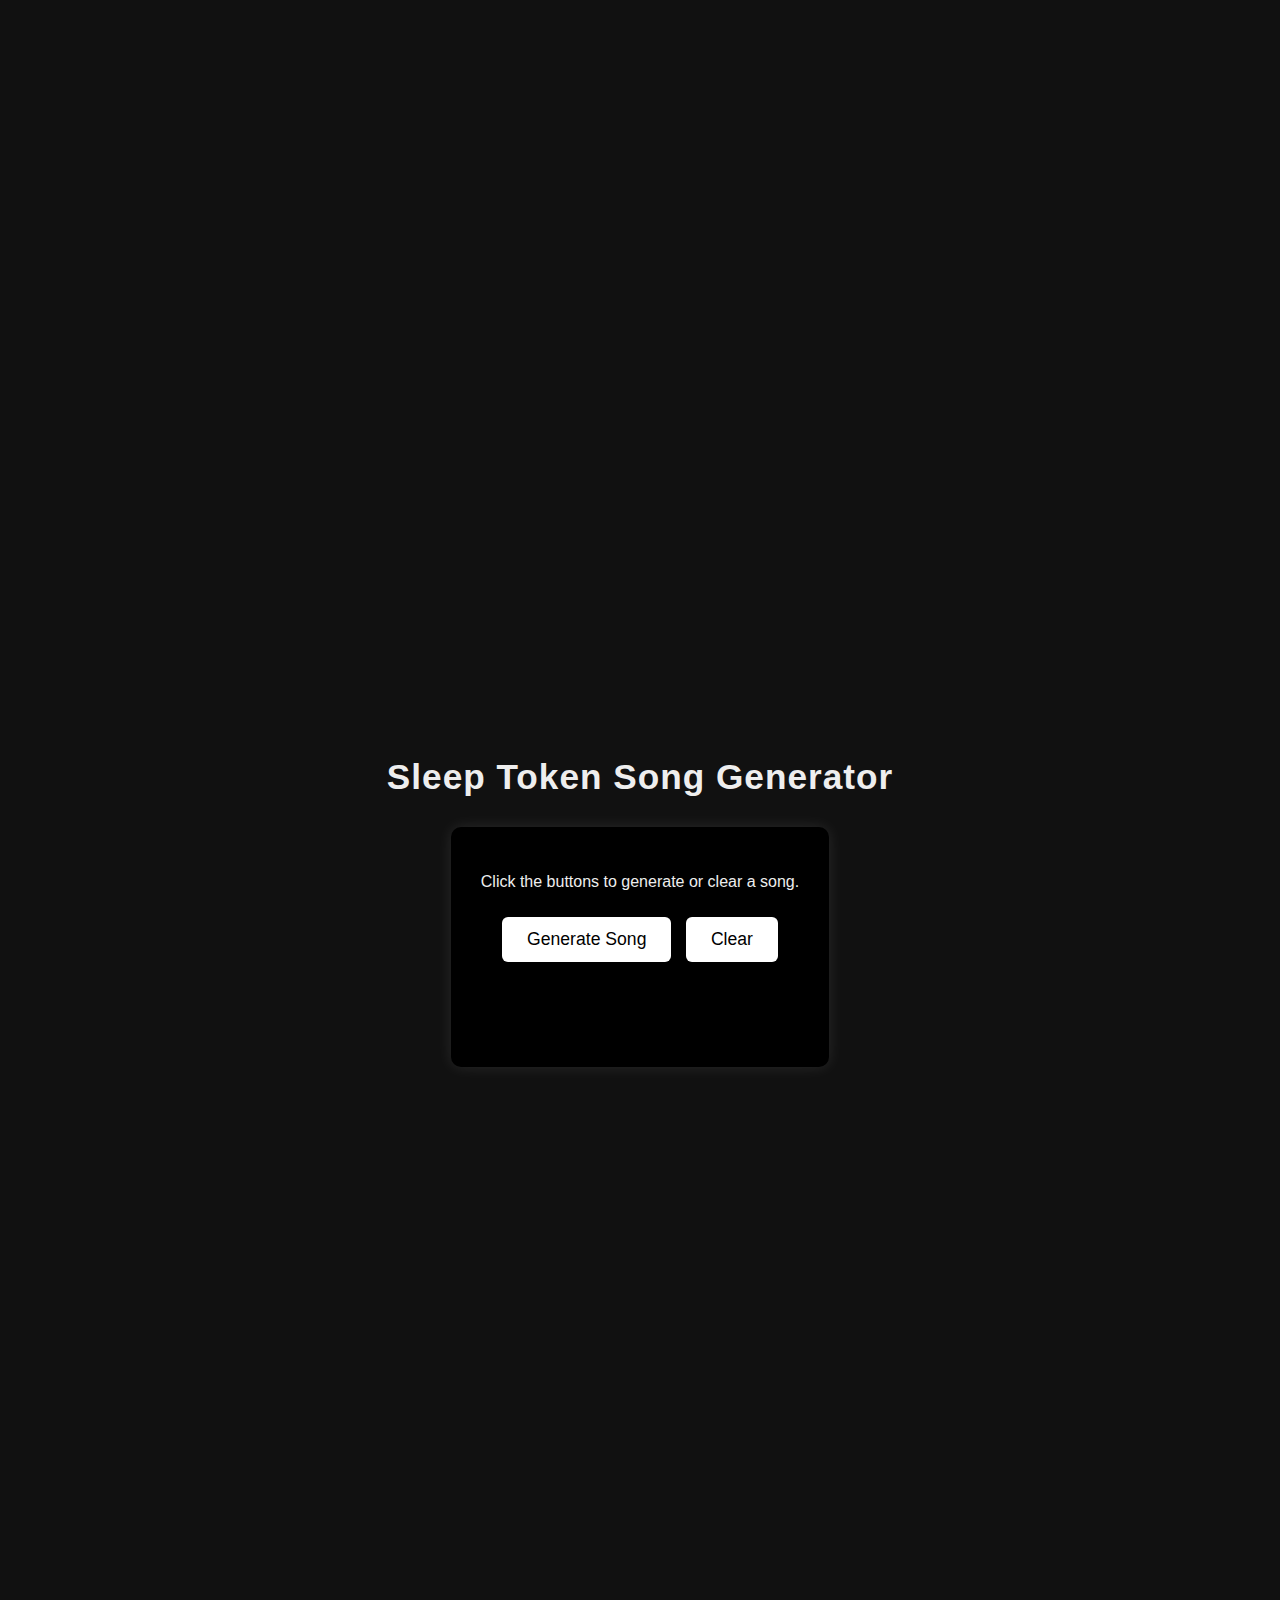
<file: JS PROj/SL.html/SL.html>
<!DOCTYPE html>
<html lang="en">
<head>
  <meta charset="UTF-8" />
  <meta name="viewport" content="width=device-width, initial-scale=1.0" />
  <title>Sleep token Song Generator</title>
  <link rel="stylesheet" href="style.css" />
</head>
<body>
  <h1>Sleep Token Song Generator</h1>

  <div class="generator-box">
    <p>Click the buttons to generate or clear a song.</p>
    <button id="generate-btn">Generate Song</button>
    <button id="clear-btn">Clear</button>
    <div id="song"></div>
  </div>

  <script src="SL.js"></script>
</body>
</html>
</file>
<file: stylesheet.css>
body {
  display: flex;
  position: absolute;
  top: 0;
  left: 0;
  height: 100%;
  width: 100%;
  box-sizing: border-box;
  margin: 0;
  background-color: #dff9fb;
  flex-direction: column;
  font-family: "Red Hat Display", sans-serif;
  font-optical-sizing: auto;
  font-weight: 300;
  font-style: normal;
}

header {
  display: flex;
  align-items: center;
  justify-content: space-between;
  position: relative;
  width: 100%;
  height: 180px;
  color: #dff9fb;
  font-size: 60px;

  background-color: #535c68;
  box-sizing: border-box;
  padding-right: 30px;


}

section {
  position: relative;
  width: 100%;
  height: calc(100% - 180px - 80px);
  display: flex;
  flex: 1;
}

footer {
  position: relative;
  display: flex;
  justify-content: space-between;
  height: 80px;
  background-color: #535c68;
  width: 100%;
  box-sizing: border-box;
  align-items: center;
  text-align: center;
  padding-left: 30px;
  padding-right: 30px;
}

article {
  color: #535c68;
  border: 5px solid #535c68;
  width: 100%;
  height: 100%;
  flex: 1;
  overflow: auto;
  box-sizing: border-box;
  padding: 25px;


}

.flex-container {
  display: block;
  position: relative;
  width: 100%;
}

.flex-container p {
  font-size: 23px;
  font-weight: 400;
}

.flex-container h1 {
  font-weight: 900;
}

nav {
  padding: 10px;
  font-size: 50px;
  width: 350px;
  border: 5px solid;
  box-sizing: border-box;
  color: #535c68;
}

h1 {

  font-size: 60px;
  text-decoration: underline;
  display: block;
}

p {
  font-size: 20px;
}

h2 {
  color: #535c68;
  font-size: 30px;
}

header span {
  display: block;
  border: 3px #dff9fb solid;
  text-align: right;
  padding: 5px;
}

h3 {
  font-size: 24px;
  line-height: 24px;
  color: #dff9fb;
}

footer span {
  color: #dff9fb;
  line-height: 24px;
}

footer span:after {
  content: " | ";
  color: #dff9fb;
  padding: 12px;
}


footer span:last-child:after {
  content: "";
}

nav{
  display:flex;
  flex-direction: column;
  justify-content: space-between;
  overflow:auto;
}

nav p span {
  font-weight: 900;
  text-decoration: underline;
}

nav img {
  height: 180px;
    width: 130px; 
}


@media (max-width: 1000px ) {
  .flex-container p {
    font-size: 14px;
  }

  header span {
    font-size: 32px;
  }

  footer {
    height: auto;
    flex-direction: column;
    justify-content: center;
    padding: 12px 0;
    height: 96px;
  }

  section {
    height: calc(100% - 180px - 96px);
  }

  footer h3 {
    font-size: 18px;
    margin: 0;

  }

  footer p {
    font-size: 16px;
    margin: 0;
    padding: 0;
  }

  nav {
    width: 180px;
    border: solid 1px #535c68;

  }

  nav p span {
    font-size: 15px;
  }

  article {
    border: solid #535c68 1px;
    height: auto;
    flex-direction: column;
    justify-content: flex-start;
  }

  h1 {
    font-size: 30px;
  }

  h2 {
    font-size: 18px;
  }

  nav p {
    font-size: 16px;
  }

  .nav-secondary {
    display: none;
  }
}

@media (max-width: 800px){
    section{
      flex-direction: column;
    }

    nav{
      border: none;
      width: 100%;
      height:auto;
      padding: 16px;
    }

    .nav-main{
      display:flex;
    }
    section {
      height:auto;
      overflow: visible;
    }
    article{
      border:none;
      padding: 16px;
    }
    
    nav .portrait{
      display:block;
      width:35%;
      height:auto;
    }

    nav .portrait img{
      width:100%;
      height:auto;
    }

    nav p:last-child{
      margin-bottom:0;
    }

    .languages-level{
      width:65%;
      padding-left:16px;
    }
    
  
}


/*
@media (max-height: 1200px) {
  .flex-container p {
    font-size: 14px;
  }

  header span {
    font-size: 32px;
  }

  footer {
    height: auto;
    flex-direction: column;
    justify-content: center;
    padding: 12px 0;
    height: 96px;
  }

  section {
    height: calc(100% - 180px - 96px);
  }

  footer h3 {
    font-size: 18px;
    margin: 0;

  }

  footer p {
    font-size: 16px;
    margin: 0;
    padding: 0;
  }

  nav {
    width: 180px;
    border: solid 1px #535c68;

  }

  nav p span {
    font-size: 15px;
  }

  article {
    border: solid #535c68 1px;
    height: auto;
    flex-direction: column;
    justify-content: flex-start;
  }

  h1 {
    font-size: 30px;
  }

  h2 {
    font-size: 18px;
  }

  nav p {
    font-size: 16px;
  }

  .class2 {
    content-visibility: hidden;
  }
}

  */
</file>
<file: JS PROj/CLOCK/style.css>
body {
    margin: 0;
font-family: sans-serif;
display: flex;
flex-direction: column;
align-items: center;
height: 100vh;
justify-content: center;
background-size: cover;
overflow: hidden;
background: url("https://images.unsplash.com/photo-1499002238440-d264edd596ec?ixlib=rb-1.2.1&ixid=MnwxMjA3fDB8MHxwaG90by1wYWdlfHx8fGVufDB8fHx8&auto=format&fit=crop&w=1470&q=80");
}

h2 {
    text-transform: uppercase;
    letter-spacing: 4px;
    font-size: 14px;
    text-align: center;
    color: white;
}
.clock{
    display: flex;
}
.clock div {
    margin: 5px;
    position: relative;
}
.clock span {
    width: 100px;
    height: 80px;
    background: slateblue;
    opacity: 0,8;
    color: white;
display: flex;
justify-content: center;
align-items: center;
font-size: 50px;
text-shadow: 2px 2px 4px rgba(0, 0, 0, 0.3);
}
.clock .text {
height: 30px;
font-size: 10px;
text-transform: uppercase;
letter-spacing: 2px;
background: darkblue;
opacity: 0.8;


}

.clock #ampm {
    bottom: 0;
    position: absolute;
    width: 60px;
    height: 30px;
    font-size: 20px;
    background: green;
}
</file>
<file: JS PROj/currency/style.css>
body{
    background-color: yellow;
    display: flex;
    height: 100vh;
    justify-content: center;
    align-items: center;
    font-family: 'Courier New', Courier, monospace;
    margin: 0;
    padding: 0;
}

.container{
    background-color: darkcyan;
    color: aliceblue;
    padding: 10px;
    border-radius: 5px;
    text-align: center;
}


.currency-container{
    padding: 20px;
    display: flex;
    justify-content: space-between;
}

.currency-container select{
    padding: 10px;
}

.currency-container input{
    border: 0;
    background: transparent;
    font-size: 25px;
    text-align: right;
    color: aliceblue;
}

.exchange-rate{
    font-size: 16px;
    font-weight: 600;
}

select:focus,
input:focus{
    outline: 0;
}
</file>
<file: JS PROj/From.scratch/style.css>
body {
  font-family: 'Trebuchet MS', sans-serif;
  background: #111;
  color: #eee;
  display: flex;
  flex-direction: column;
  justify-content: center;
  align-items: center;
  height: 200vh;
  margin: 0;
}

h1 {
  margin-bottom: 30px;
  font-size: 2.2rem;
  letter-spacing: 1px;
}

.generator-box {
  background: #000000;
  padding: 30px;
  border-radius: 10px;
  text-align: center;
  box-shadow: 0 0 15px rgba(255, 255, 255, 0.1);
}

button {
  margin: 10px 5px;
  background: #ffffff;
  border: none;
  color: rgb(0, 0, 0);
  padding: 12px 25px;
  font-size: 1.1rem;
  border-radius: 6px;
  cursor: pointer;
  transition: 0.2s;
}

button:hover {
  background: #ff2e78;
}

#name {
  font-size: 1.4rem;
  margin-top: 20px;
  color: #ffffff;
  min-height: 2em;
}
</file>
<file: JS PROj/pomodoro/style.css>
.container {
  margin: 0 auto;
  max-width: 400px;
  text-align: center;
  padding: 20px;
  font-family: "Roboto", sans-serif;
}

.title {
  font-size: 36px;
  margin-bottom: 10px;
  color: #2c3e50;
}

.timer {
  font-size: 72px;
  color: #2c3e50;
}

button {
  font-size: 18px;
  padding: 10px 20px;
  margin: 10px;
  color: white;

  border: none;
  border-radius: 4px;
  cursor: pointer;
  text-transform: uppercase;
  transition: opacity 0.3s ease-in-out;
}

button:hover {
  opacity: 0.7;
}

#start {
  background-color: #27ae60;
}

#stop {
  background-color: #c0392b;
}

#reset {
  background-color: #7f8c8d;
}
</file>
<file: JS PROj/rdm-psw/style.css>
body {
  display: flex;
  justify-content: center;
  height: 100vh;
  align-items: center;
  margin: 0;
  font-family: "Courier New", Courier, monospace;
}

.password-container {
  background-color: pink;
  width: 500px;
  padding: 20px;
  border-radius: 10px;
  box-shadow: 0 4px 8px rgba(0, 0, 0, 0.3);
  margin: 10px;
}

.input-container {
  border: solid 2px black;
  padding: 10px;
  border-radius: 10px;
  display: flex;
  justify-content: space-between;
  align-items: center;
}

.input {
  border: none;
  background-color: transparent;
  outline: none;
  font-size: 24px;
  letter-spacing: 4px;
}

.input::placeholder {
  letter-spacing: 0px;
}

.fa-copy {
  cursor: pointer;
  opacity: 0.3;
}

.fa-copy:hover {
  opacity: 0.7;
}

.btn {
  background: black;
  color: white;
  border: none;
  padding: 10px 20px;
  border-radius: 5px;
  margin: 10px 0;
  font-size: 20px;
  cursor: pointer;
}

.btn:hover {
  background-color: green;
}

.btn:active {
  transform: scale(0.95);
}

.alert-container {
  position: fixed;
  width: 300px;
  height: 50px;
  background-color: lightgreen;
  right: 20px;
  bottom: 20px;
  border-radius: 10px;
  box-shadow: 0 4px 8px rgba(0, 0, 0, 0.3);
  display: flex;
  justify-content: center;
  align-items: center;
  font-size: 20px;
  transition: 0.4s;
}

.active.alert-container {
  right: -300px;
}
</file>
<file: JS PROj/rdm/style.css>
body{
    margin: 0;
    background: linear-gradient(to left bottom, lightblue, lightpink, lightblue);
    min-height: 100vh;
    display: flex;
    justify-content: center;
    align-items: center;
    font-family: monospace;
}

.container{
    background-color: rgba(255,255,255,.3);
    padding: 20px;
    box-shadow: 0 6px 10px rgba(0,0,0,.3);
    border-radius: 15px;
    width: 85%;
    text-align: center;
    color: darkgreen;
}

.heading{
    font-size: 35px;
    font-weight: 200;
    font-family: Impact, Haettenschweiler, 'Arial Narrow Bold', sans-serif;
    text-shadow: 5px 5px 2px rgba(0,0,0,.3);
    letter-spacing: 2px;
}

.joke{
    font-size: 25px;
    font-weight: 500;
    margin: 40px
}

.btn{
    font-size: 18px;
    font-weight: 700;
    border-radius: 5px;
    cursor: pointer;
    padding: 10px;
    background-color: rgba(255,255,255,.3);
    border-color: rgba(255,255,255,.6);
    text-transform: uppercase;
    width: 300px;
    color: darkgreen;
}

.btn:hover{
    background-color: rgba(255,255,255,.5);
    box-shadow: 0 4px 4px rgba(0,0,0,.3);
    transition: all 300ms ease;
}
</file>
<file: JS PROj/temp/style.css>
body {
  margin: 0;
  background: linear-gradient(to left bottom, lightgreen, lightblue);
  min-height: 100vh;
  display: flex;
  justify-content: center;
  align-items: center;
  font-family: monospace;
  color: darkcyan;
}

.container {
  background: rgba(255, 255, 255, 0.3);
  padding: 20px;
  box-shadow: 0 4px 10px rgba(0, 0, 0, 0.3);
  border-radius: 10px;
  width: 85%;
  max-width: 450px;
  min-width: 350px;
  display: flex;
  flex-direction: column;
  align-items: center;
}

.heading {
  font-size: 32px;
}

.temp-container {
  width: 100%;
  padding: 15px;
  font-weight: bold;
  font-size: 18px;
}

.input {
  width: 220px;
  font-family: monospace;
  padding: 5px;
  float: right;
  outline: none;
  background: rgba(255, 255, 255, 0.3);
  border-color: rgba(255, 255, 255, 0.5);
  color: darkgreen;
  font-size: 18px;
}


.input::placeholder{
    color: darkgray;
}
</file>
<file: JS PROj/CLOCK/test clock/style.css>
body {
  margin: 0;
  font-family: sans-serif;
  display: flex;
  flex-direction: column;
  align-items: center;
  height: 100vh;
  justify-content: center;
  background: url("https://images.unsplash.com/photo-1499002238440-d264edd596ec?ixlib=rb-1.2.1&ixid=MnwxMjA3fDB8MHxwaG90by1wYWdlfHx8fGVufDB8fHx8&auto=format&fit=crop&w=1470&q=80");
  background-size: cover;
  overflow: hidden;
}

h2 {
  text-transform: uppercase;
  letter-spacing: 4px;
  font-size: 14px;
  text-align: center;
  color: white;
}

.clock {
  display: flex;
}

.clock div {
  margin: 5px;
  position: relative;
}

.clock span {
  width: 100px;
  height: 80px;
  background: slateblue;
  opacity: 0.8;
  color: white;
  display: flex;
  justify-content: center;
  align-items: center;
  font-size: 50px;
  text-shadow: 2px 2px 4px rgba(0, 0, 0, 0.3);
}

.clock .text {
  height: 30px;
  font-size: 10px;
  text-transform: uppercase;
  letter-spacing: 2px;
  background: darkblue;
  opacity: 0.8;
}

.clock #ampm {
  bottom: 0;
  position: absolute;
  width: 60px;
  height: 30px;
  font-size: 20px;
  background: green;
}
</file>
<file: JS PROj/style23.css>
body {
    font-family: "Segoe UI", Arial, sans-serif;
    background: #dff9fb;
    color: #000000;
   
    padding: 60px 20px;
    text-align: center;
}


h1 {
    font-size: 5rem;
    font-weight: 900;
    margin-bottom: 25px;
    letter-spacing: 1px;
    text-shadow: 0 8px 8px rgba(255, 0, 179, 0.4);
    text-align: center;
    padding-bottom: 150px;

}



a, button {

    padding: 12px 24px;
  
    background: #74f6ff;
    color: #000000;

    font-weight: 600;
    border-radius: 8px;
    transition: 0.3s ease;
    margin-top: 10px;
    font-family:'Franklin Gothic Medium', 'Arial Narrow', Arial, sans-serif ;
    text-decoration: underline;
    text-align: center;
    align-items: center;
    height: 50px;
    width: 25px;
}

a:hover, button:hover {
    background: #2d2b5f;
    transform: translateY(-3px);
    box-shadow: 0 6px 15px rgba(0, 0, 0, 0.3);
}
</file>
<file: JS PROj/AM/style.css>
body {
  font-family: 'Trebuchet MS', sans-serif;
  background: #111;
  color: #eee;
  display: flex;
  flex-direction: column;
  justify-content: center;
  align-items: center;
  height: 200vh;
  margin: 0;
}

h1 {
  margin-bottom: 30px;
  font-size: 2.2rem;
  letter-spacing: 1px;
}

.generator-box {
  background: #000000;
  padding: 30px;
  border-radius: 10px;
  text-align: center;
  box-shadow: 0 0 15px rgba(255, 255, 255, 0.1);
}

button {
  margin: 10px 5px;
  background: #ffffff;
  border: none;
  color: rgb(0, 0, 0);
  padding: 12px 25px;
  font-size: 1.1rem;
  border-radius: 6px;
  cursor: pointer;
  transition: 0.2s;
}

button:hover {
  background: #ff2e78;
}

#song {
  font-size: 1.4rem;
  margin-top: 20px;
  color: #ffffff;
  min-height: 2em;
}
</file>
<file: JS PROj/Calc/style.css>
body{
font-family: Verdana, Geneva, Tahoma, sans-serif;
display: flex;
justify-content: center;
align-items: center;
height:150vh;
background-color: #f2f2f2;
margin: 0;
}
.calculator  {
    width: 300px;
    background-color: #000000;
    border-radius: 15px;
    box-shadow: 0 8px 16px rgba(0, 0, 0, 0.1);
padding: 20px ;
}
.display{
    width: 100%;
    height: 50px;
    text-align: right;
    margin-bottom: 20px;
    border: none;
    background-color:#ffeb3b;
    border-radius: 8px;
    color: #333;
    font-size: 20px;
}
.buttons {
display: grid;
grid-template-columns: repeat(4, 1fr);
gap: 10px;
}
.button {
    background-color: #f70000b6;
    border: none;
   font-size: 24px;
   padding:20px;
   cursor: pointer;
   border-radius: 10px;
   transition: background-color 0.3s, transform 0.2s;
}
.button:hover{
    background-color:#0288d1 ;
    transform: scale(1.1);
}
.button:active{
    transform: scale(0.95);
}
.button.clear {
    background-color: #00ffff ;
}
.button.clear:hover {
    background-color: #e64a19;
}
.button.equal:hover {
 background-color: #689f38;
}
.button.operator {
    background-color: #5900ff;
}
 .button.operator:hover { 
            background-color: #f57c00;
 }
 .button.equal {
    background-color: #00ffff;
 }
</file>
<file: JS PROj/Dice/style.css>
body {
  font-family: "Open Sans", sans-serif;
  text-align: center;
  margin: 0;
}

h1 {
  font-size: 3rem;
  margin-top: 2rem;
}

.dice {
  font-size: 7rem;
  margin: 5px;
  animation-duration: 1s;
  animation-fill-mode: forwards;
}

.roll-animation {
  animation-name: roll;
}

@keyframes roll {
  0% {
    transform: rotateY(0deg) rotateX(0deg);
  }

  100% {
    transform: rotateY(720deg) rotateX(720deg);
  }
}

button {
  background-color: #47a5c4;
  color: white;
  font-size: 1.5rem;
  padding: 1rem 2rem;
  border: none;
  border-radius: 1rem;
  cursor: pointer;
  transition: background-color 0.3s ease;
}

button:hover {
  background-color: #2e8baf;
}

ul {
  list-style: none;
  padding: 0;
  max-width: 600px;
  margin: 2rem auto;
}

li {
  font-size: 1.5rem;
  padding: 0.5rem;
  margin: 0.5rem;
  background-color: #f2f2f2;
  border-radius: 0.5rem;
  box-shadow: 0 2px 2px rgba(0, 0, 0, 0.3);
  display: flex;
  justify-content: space-between;
  align-items: center;
}

li span {
  font-size: 3rem;
  margin-right: 1rem;
}
</file>
<file: JS PROj/Drum/style.css>
body {
  margin: 0;
  display: flex;
  flex-direction: column;
  align-items: center;
  height: 100vh;
  justify-content: center;
  background-color: pink;
}

h1 {
  font-size: 50px;
  font-family: Impact, Haettenschweiler, "Arial Narrow Bold", sans-serif;
  letter-spacing: 4px;
  color: white;
  text-shadow: 2px 2px 4px rgba(0, 0, 0, 0.3);
  white-space: nowrap;
}

.container {
  text-align: center;
}

.btn {
  padding: 30px 50px;
  background-color: white;
  border: none;
  margin: 10px;
  font-size: 30px;
  min-width: 200px;
  border-radius: 10px;
  box-shadow: 0 4px 8px rgba(0, 0, 0, 0.3);
  background-image: url("images/tom.png");
  background-size: cover;
  color: white;
  font-family: cursive;
  text-shadow: 2px 2px 4px rgba(0, 0, 0, 0.3);
  cursor: pointer;
  text-transform: capitalize;
}

.btn:hover {
  color: pink;
}

.btn:active {
  background-size: 105%;
}
</file>
<file: JS PROj/SL.html/style.css>
body {
  font-family: 'Trebuchet MS', sans-serif;
  background: #111;
  color: #eee;
  display: flex;
  flex-direction: column;
  justify-content: center;
  align-items: center;
  height: 200vh;
  margin: 0;
}

h1 {
  margin-bottom: 30px;
  font-size: 2.2rem;
  letter-spacing: 1px;
}

.generator-box {
  background: #000000;
  padding: 30px;
  border-radius: 10px;
  text-align: center;
  box-shadow: 0 0 15px rgba(255, 255, 255, 0.1);
}

button {
  margin: 10px 5px;
  background: #ffffff;
  border: none;
  color: rgb(0, 0, 0);
  padding: 12px 25px;
  font-size: 1.1rem;
  border-radius: 6px;
  cursor: pointer;
  transition: 0.2s;
}

button:hover {
  background: #ff2e78;
}

#song {
  font-size: 1.4rem;
  margin-top: 20px;
  color: #ffffff;
  min-height: 2em;
}
</file>
